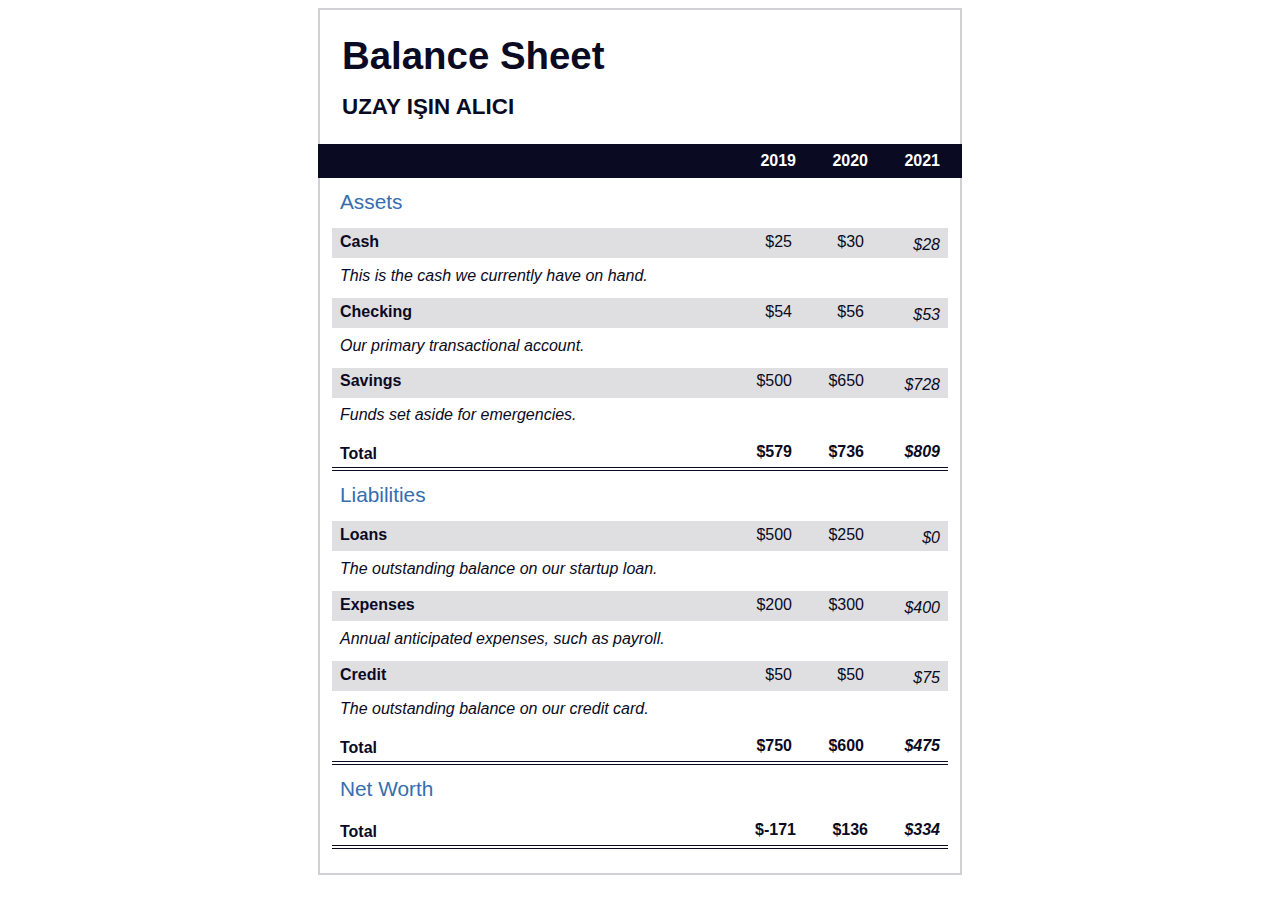
<file: balance-sheet/index.html>
<!DOCTYPE html>
<html lang="en">
  <head>
    <meta charset="UTF-8">
    <meta name="viewport" content="width=device-width, initial-scale=1.0">
    <title>Balance Sheet</title>
    <link rel="stylesheet" href="./styles.css">
  </head>
  <body>
    <main>
      <section>
        <h1>
          <span class="flex">
            <span>UZAY IŞIN ALICI</span>
            <span>Balance Sheet</span>
          </span>
        </h1>
        <div id="years" aria-hidden="true">
          <span class="year">2019</span>
          <span class="year">2020</span>
          <span class="year">2021</span>
        </div>
        <div class="table-wrap">
          <table>
            <caption>Assets</caption>
            <thead>
              <tr>
                <td></td>
                <th><span class="sr-only year">2019</span></th>
                <th><span class="sr-only year">2020</span></th>
                <th class="current"><span class="sr-only year">2021</span></th>
              </tr>
            </thead>
            <tbody>
              <tr class="data">
                <th>Cash <span class="description">This is the cash we currently have on hand.</span></th>
                <td>$25</td>
                <td>$30</td>
                <td class="current">$28</td>
              </tr>
              <tr class="data">
                <th>Checking <span class="description">Our primary transactional account.</span></th>
                <td>$54</td>
                <td>$56</td>
                <td class="current">$53</td>
              </tr>
              <tr class="data">
                <th>Savings <span class="description">Funds set aside for emergencies.</span></th>
                <td>$500</td>
                <td>$650</td>
                <td class="current">$728</td>
              </tr>
              <tr class="total">
                <th>Total <span class="sr-only">Assets</span></th>
                <td>$579</td>
                <td>$736</td>
                <td class="current">$809</td>
              </tr>
            </tbody>
          </table>
          <table>
            <caption>Liabilities</caption>
            <thead>
              <tr>
              <td></td>
              <th><span class="sr-only">2019</span></th>
              <th><span class="sr-only">2020</span></th>
              <th><span class="sr-only">2021</span></th>
              </tr>
            </thead>
            <tbody>
              <tr class="data">
                <th>Loans <span class="description">The outstanding balance on our startup loan.</span></th>
                <td>$500</td>
                <td>$250</td>
                <td class="current">$0</td>
              </tr>
              <tr class="data">
                <th>Expenses <span class="description">Annual anticipated expenses, such as payroll.</span></th>
                <td>$200</td>
                <td>$300</td>
                <td class="current">$400</td>
              </tr>
              <tr class="data">
                <th>Credit <span class="description">The outstanding balance on our credit card.</span></th>
                <td>$50</td>
                <td>$50</td>
                <td class="current">$75</td>
              </tr>
              <tr class="total">
                <th>Total <span class="sr-only">Liabilities</span></th>
                <td>$750</td>
                <td>$600</td>
                <td class="current">$475</td>
              </tr>
            </tbody>
          </table>
          <table>
            <caption>Net Worth</caption>
            <thead>
              <tr>
              <td></td>
              <th><span class="sr-only">2019</span></th>
              <th><span class="sr-only">2020</span></th>
              <th><span class="sr-only">2021</span></th>
              </tr>
            </thead>
            <tbody>
              <tr class="total">
                <th>Total <span class="sr-only">Net Worth</span></th>
                <td>$-171</td>
                <td>$136</td>
                <td class="current">$334</td>
              </tr>
            </tbody>
          </table>
        </div>
      </section>
    </main>
  </body>
</html>
</file>
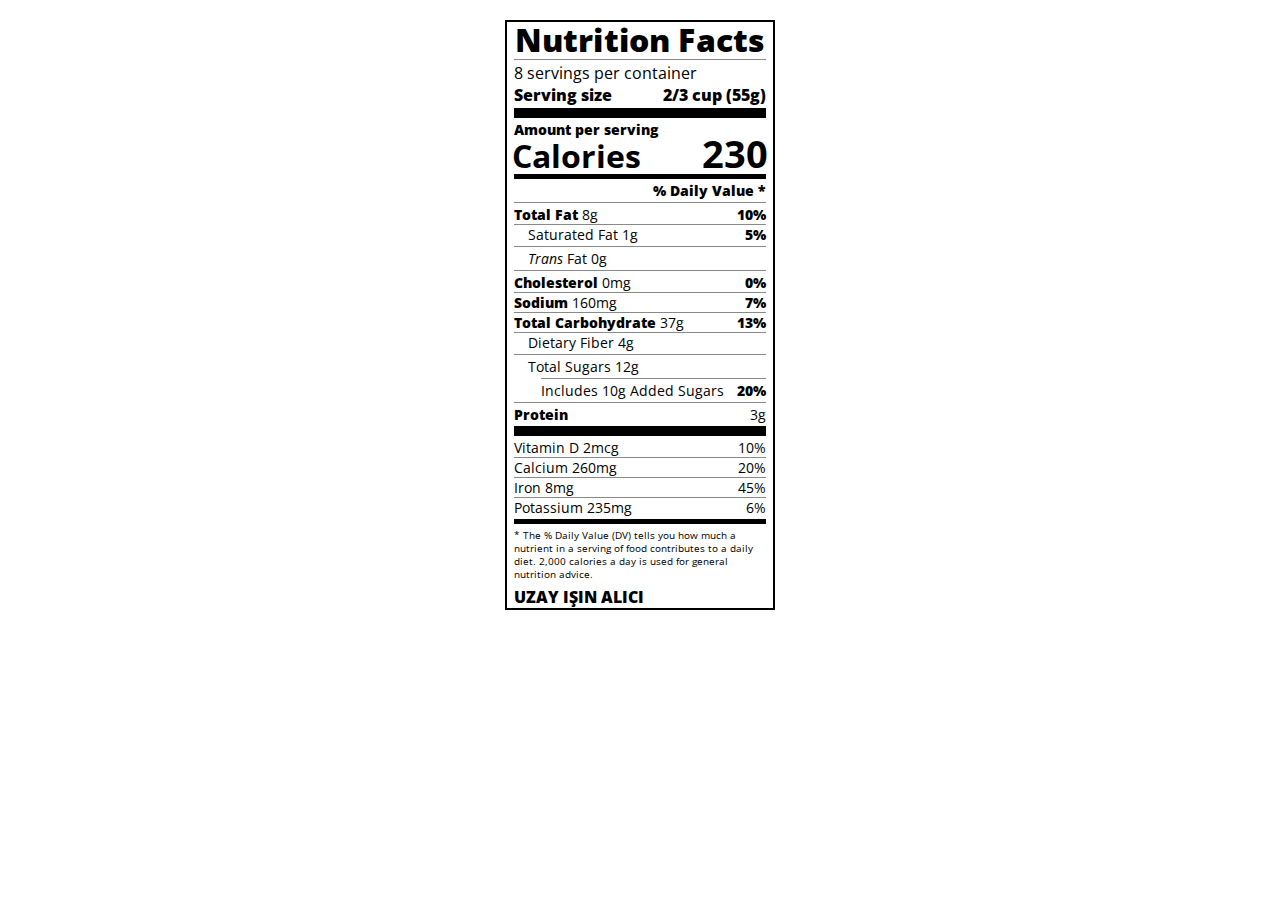
<file: nutrition-label/index.html>
<!DOCTYPE html>
<html lang="en">

<head>
  <meta charset="UTF-8">
  <title>Nutrition Label</title>
  <link href="https://fonts.googleapis.com/css?family=Open+Sans:400,700,800" rel="stylesheet">
  <link href="./styles.css" rel="stylesheet">
</head>

<body>
  <div class="label">
    <header>
      <h1 class="bold">Nutrition Facts</h1>
      <div class="divider"></div>
      <p>8 servings per container</p>
      <p class="bold">Serving size <span>2/3 cup (55g)</span></p>
    </header>
    <div class="divider large"></div>
    <div class="calories-info">
      <div class="left-container">
        <h2 class="bold small-text">Amount per serving</h2>
        <p>Calories</p>
      </div>
      <span>230</span>
    </div>
    <div class="divider medium"></div>
    <div class="daily-value small-text">
      <p class="bold right no-divider">% Daily Value *</p>
      <div class="divider"></div>
      <p><span><span class="bold">Total Fat</span> 8g</span> <span class="bold">10%</span></p>
      <p class="indent no-divider">Saturated Fat 1g <span class="bold">5%</span></p>
      <div class="divider"></div>
      <p class="indent no-divider"><span><i>Trans</i> Fat 0g</span></p>
      <div class="divider"></div>
      <p><span><span class="bold">Cholesterol</span> 0mg</span> <span class="bold">0%</span></p>
      <p><span><span class="bold">Sodium</span> 160mg</span> <span class="bold">7%</span></p>
      <p><span><span class="bold">Total Carbohydrate</span> 37g</span> <span class="bold">13%</span></p>
      <p class="indent no-divider">Dietary Fiber 4g</p>
      <div class="divider"></div>
      <p class="indent no-divider">Total Sugars 12g</p>
      <div class="divider double-indent"></div>
      <p class="double-indent no-divider">Includes 10g Added Sugars <span class="bold">20%</span>
      <div class="divider"></div>
      <p class="no-divider"><span class="bold">Protein</span> 3g</p>
      <div class="divider large"></div>
      <p>Vitamin D 2mcg <span>10%</span></p>
      <p>Calcium 260mg <span>20%</span></p>
      <p>Iron 8mg <span>45%</span></p>
      <p class="no-divider">Potassium 235mg <span>6%</span></p>
    </div>
    <div class="divider medium"></div>
    <p class="note">* The % Daily Value (DV) tells you how much a nutrient in a serving of food contributes to a daily
      diet. 2,000 calories a day is used for general nutrition advice.</p>
      <p class="bold">UZAY IŞIN ALICI</p>
  </div>
</body>
</html>
</file>
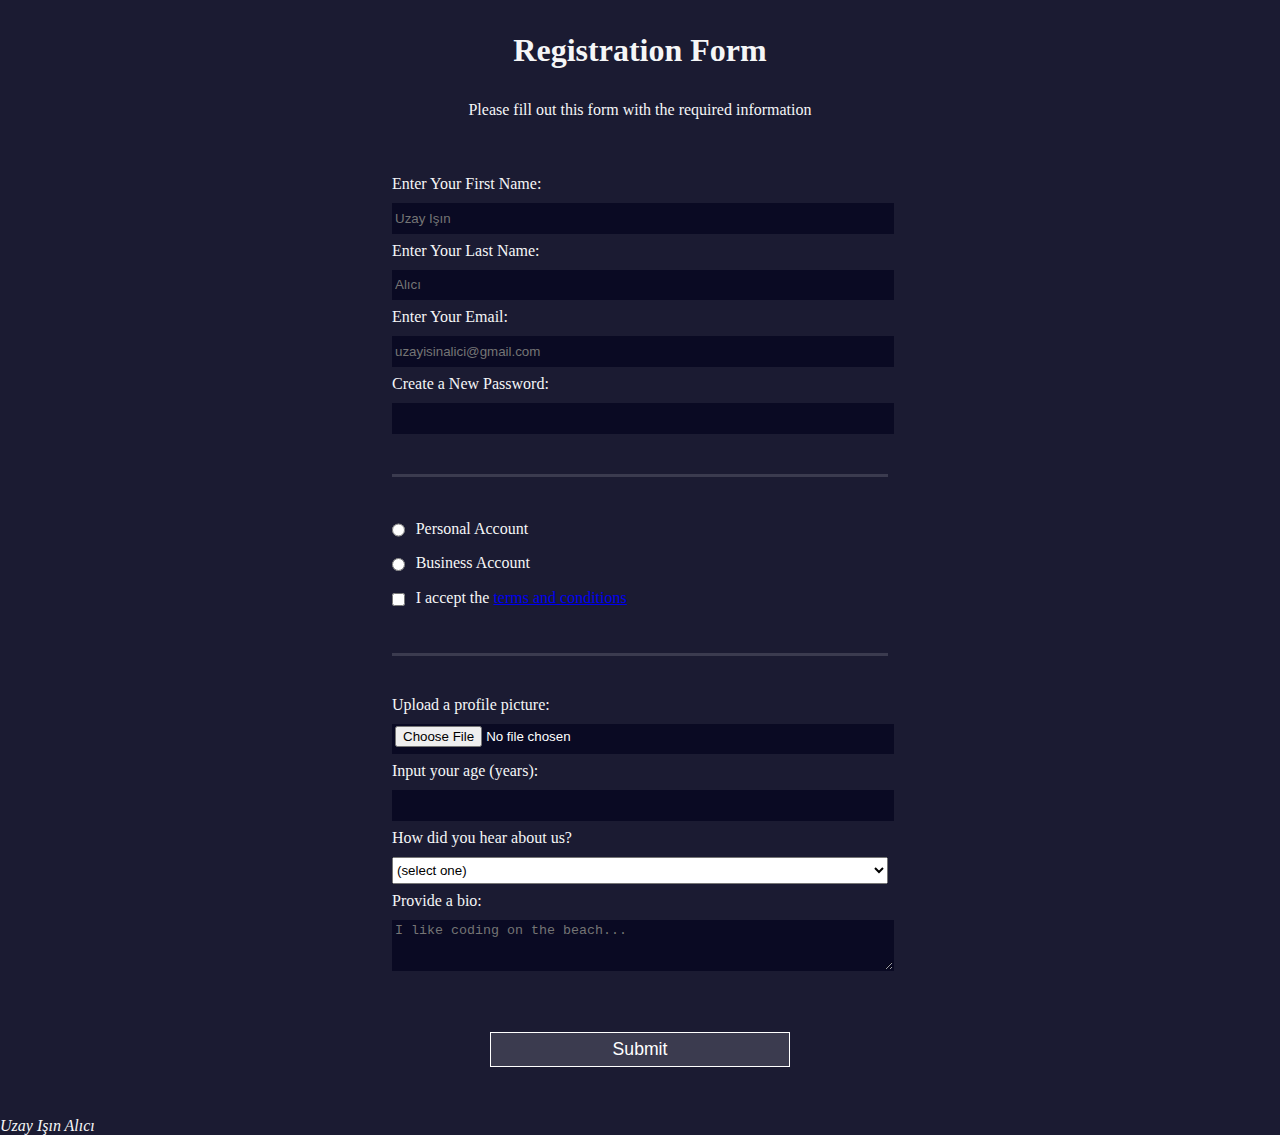
<file: registration-form/index.html>
<!DOCTYPE html>
<html lang="en">
  <head>
    <meta charset="UTF-8">
    <title>Registration Form</title>
    <link rel="stylesheet" href="styles.css" />
  </head>
  <body>
    <h1>Registration Form</h1>
    <p>Please fill out this form with the required information</p>
    <form method="post" action='https://register-demo.freecodecamp.org'>
      <fieldset>
        <label for="first-name">Enter Your First Name: <input id="first-name" name="first-name" type="text" placeholder="Uzay Işın" required /></label>
        <label for="last-name">Enter Your Last Name: <input id="last-name" name="last-name" type="text" placeholder="Alıcı"required /></label>
        <label for="email">Enter Your Email: <input id="email" name="email" type="email" placeholder="uzayisinalici@gmail.com" required /></label>
        <label for="new-password">Create a New Password: <input id="new-password" name="new-password" type="password" pattern="[a-z0-5]{8,}" required /></label>
      </fieldset>
      <fieldset>
        <label for="personal-account"><input id="personal-account" type="radio" name="account-type" class="inline" /> Personal Account</label>
        <label for="business-account"><input id="business-account" type="radio" name="account-type" class="inline" /> Business Account</label>
        <label for="terms-and-conditions">
          <input id="terms-and-conditions" type="checkbox" required name="terms-and-conditions" class="inline" /> I accept the <a href="https://www.freecodecamp.org/news/terms-of-service/">terms and conditions</a>
        </label>
      </fieldset>
      <fieldset>
        <label for="profile-picture">Upload a profile picture: <input id="profile-picture" type="file" name="file" /></label>
        <label for="age">Input your age (years): <input id="age" type="number" name="age" min="13" max="120" /></label>
        <label for="referrer">How did you hear about us?
          <select id="referrer" name="referrer">
            <option value="">(select one)</option>
            <option value="1">freeCodeCamp News</option>
            <option value="2">freeCodeCamp YouTube Channel</option>
            <option value="3">freeCodeCamp Forum</option>
            <option value="4">Other</option>
          </select>
        </label>
        <label for="bio">Provide a bio:
          <textarea id="bio" name="bio" rows="3" cols="30" placeholder="I like coding on the beach..."></textarea>
        </label>
      </fieldset>
      <input type="submit" value="Submit" />
    </form>
    <footer>
      <address>
        Uzay Işın Alıcı
      </address>
    </footer>
  </body>

</html>
</file>
<file: balance-sheet/styles.css>
span[class~="sr-only"] {
    border: 0 !important;
    clip: rect(1px, 1px, 1px, 1px) !important;
    clip-path: inset(50%) !important;
    -webkit-clip-path: inset(50%) !important;
    height: 1px !important;
    width: 1px !important;
    position: absolute !important;
    overflow: hidden !important;
    white-space: nowrap !important;
    padding: 0 !important;
    margin: -1px !important;
  }
  
  html {
    box-sizing: border-box;
  }
  
  body {
    font-family: sans-serif;
    color: #0a0a23;
  }
  
  h1 {
    max-width: 37.25rem;
    margin: 0 auto;
    padding: 1.5rem 1.25rem;
  }
  
  h1 .flex {
    display: flex;
    flex-direction: column-reverse;
    gap: 1rem;
  }
  
  h1 .flex span:first-of-type {
    font-size: 0.7em;
  }
  
  h1 .flex span:last-of-type {
    font-size: 1.2em;
  }
  
  section {
    max-width: 40rem;
    margin: 0 auto;
    border: 2px solid #d0d0d5;
  }
  
  #years {
    display: flex;
    justify-content: flex-end;
    position: sticky;
    top: 0;
    background: #0a0a23;
    color: #fff;
    z-index: 999;
    padding: 0.5rem calc(1.25rem + 2px) 0.5rem 0;
    margin: 0 -2px;
  }
  
  #years span[class] {
    font-weight: bold;
    width: 4.5rem;
    text-align: right;
  }
  
  .table-wrap {
    padding: 0 0.75rem 1.5rem 0.75rem;
  }
  
  table {
    border-collapse: collapse;
    border: 0;
    width: 100%;
    position: relative;
    margin-top: 3rem;
  }
  
  table caption {
    color: #356eaf;
    font-size: 1.3em;
    font-weight: normal;
    position: absolute;
    top: -2.25rem;
    left: 0.5rem;
  }
  
  tbody td {
    width: 100vw;
    min-width: 4rem;
    max-width: 4rem;
  }
  
  tbody th {
    width: calc(100% - 12rem);
  }
  
  tr[class="total"] {
    border-bottom: 4px double #0a0a23;
    font-weight: bold;
  }
  
  tr[class="total"] th {
    text-align: left;
    padding: 0.5rem 0 0.25rem 0.5rem;
  }
  
  tr.total td {
    text-align: right;
    padding: 0 0.25rem;
  }
  
  tr.total td:nth-of-type(3) {
    padding-right: 0.5rem;
  }
  
  tr.total:hover {
    background-color: #99c9ff;
  }
  
  td.current {
    font-style: italic;
  }
  
  tr.data {
    background-image: linear-gradient(to bottom, #dfdfe2 1.845rem, white 1.845rem);
  }
  
  tr.data th {
    text-align: left;
    padding-top: 0.3rem;
    padding-left: 0.5rem;
  }
  
  tr.data th .description {
    display: block;
    font-weight: normal;
    font-style: italic;
    padding: 1rem 0 0.75rem;
    margin-right: -13.5rem;
  }
  
  tr.data td {
    vertical-align: top;
    padding: 0.3rem 0.25rem 0;
    text-align: right;
  }
  tr.data td:last-of-type{
    padding:0.5rem;
  }
</file>
<file: nutrition-label/styles.css>
* {
    box-sizing: border-box;
  }
  
  html {
    font-size: 16px;
  }
  
  body {
    font-family: 'Open Sans', sans-serif;
  }
  
  .label {
    border: 2px solid black;
    width: 270px;
    margin: 20px auto;
    padding: 0 7px;
  }
  
  header h1 {
    text-align: center;
    margin: -4px 0;
    letter-spacing: 0.15px
  }
  
  p {
    margin: 0;
    display: flex;
    justify-content: space-between;
  }
  
  .divider {
    border-bottom: 1px solid #888989;
    margin: 2px 0;
  }
  
  .bold {
    font-weight: 800;
  }
  
  .large {
    height: 10px;
  }
  
  .large, .medium {
    background-color: black;
    border: 0;
  }
  
  .medium {
    height: 5px;
  }
  
  .small-text {
    font-size: 0.85rem;
  }
  
  
  .calories-info {
    display: flex;
    justify-content: space-between;
    align-items: flex-end;
  }
  
  .calories-info h2 {
    margin: 0;
  }
  
  .left-container p {
    margin: -5px -2px;
    font-size: 2em;
    font-weight: 700;
  }
  
  .calories-info span {
    margin: -7px -2px;
    font-size: 2.4em;
    font-weight: 700;
  }
  
  .right {
    justify-content: flex-end;
  }
  
  .indent {
    margin-left: 1em;
  }
  
  .double-indent {
    margin-left: 2em;
  }
  
  .daily-value p:not(.no-divider) {
    border-bottom: 1px solid #888989;
  }
  .note {
    font-size: 0.6rem;
    margin: 5px 0;
  }
</file>
<file: registration-form/styles.css>
body {
    width: 100%;
    height: 100vh;
    margin: 0;
    background-color: #1b1b32;
    color: #f5f6f7;
    font-family: Tahoma;
    font-size: 16px;
  }
  
  h1, p {
    margin: 1em auto;
    text-align: center;
  }
  
  form {
    width: 60vw;
    max-width: 500px;
    min-width: 300px;
    margin: 0 auto;
    padding-bottom: 2em;
  }
  
  fieldset {
    border: none;
    padding: 2rem 0;
    border-bottom: 3px solid #3b3b4f;
  }
  
  fieldset:last-of-type {
    border-bottom: none;
  }
  
  label {
    display: block;
    margin: 0.5rem 0;
  }
  
  input,
  textarea,
  select {
    margin: 10px 0 0 0;
    width: 100%;
    min-height: 2em;
  }
  
  input, textarea {
    background-color: #0a0a23;
    border: 1px solid #0a0a23;
    color: #ffffff;
  }
  
  .inline {
    width: unset;
    margin: 0 0.5em 0 0;
    vertical-align: middle;
  }
  
  input[type="submit"] {
    display: block;
    width: 60%;
    margin: 1em auto;
    height: 2em;
    font-size: 1.1rem;
    background-color: #3b3b4f;
    border-color: white;
    min-width: 300px;
  }
  
  input[type="file"] {
    padding: 1px 2px;
  }
</file>
